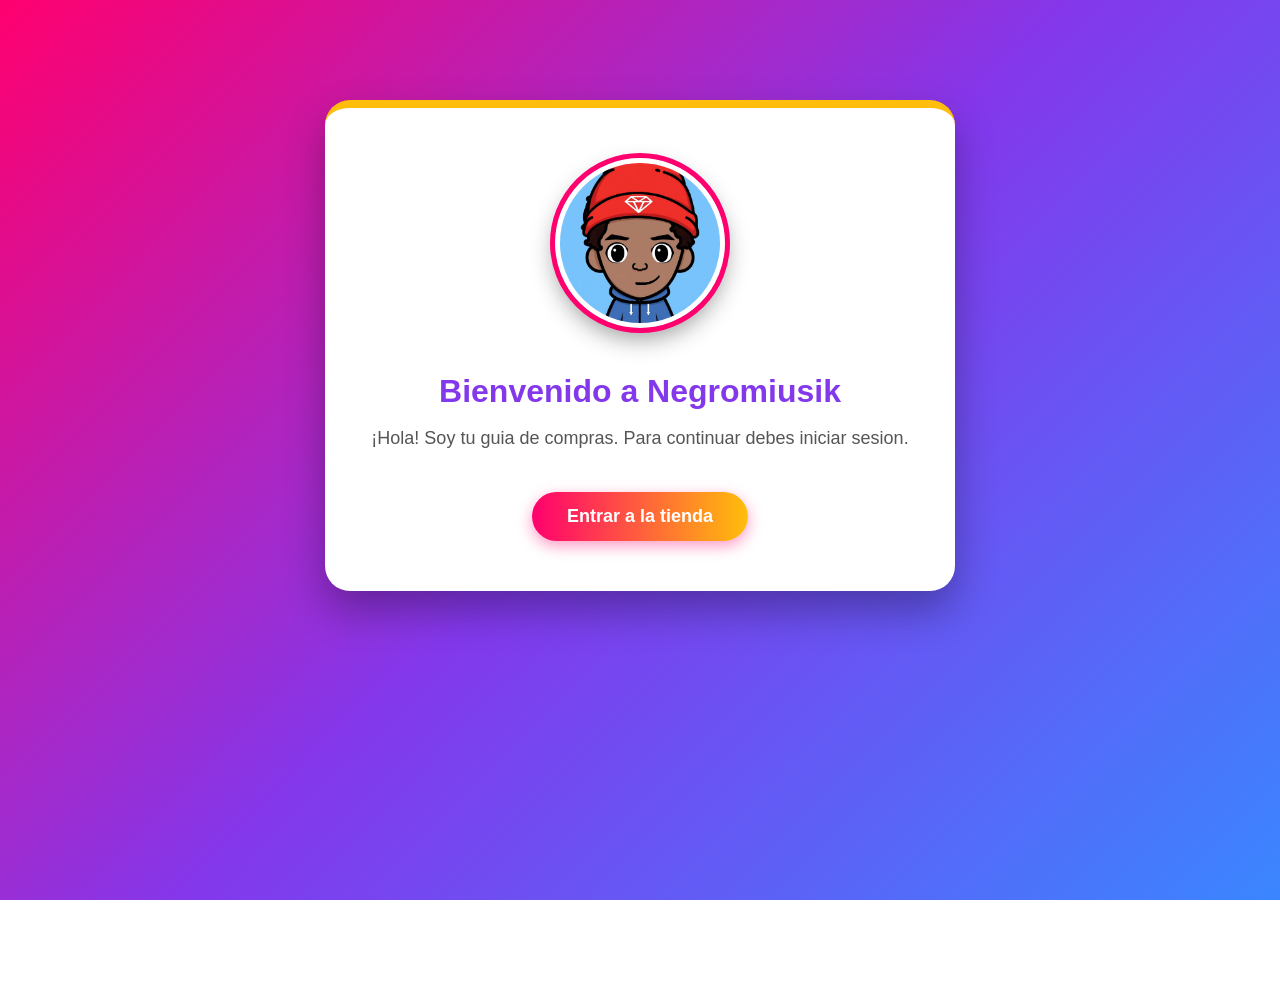
<file: index.html>
<!DOCTYPE html>
<html lang="es">
<head>
    <meta charset="UTF-8">
    <title> Negro miusik</title>
    <link rel="stylesheet" href="css/estilos.css">
</head>
<body>
    <div class="contenedor-inicio">
        <img src="img/bienvenido.jpg" alt="Bienvenido" class="img-bienvenida">
        <h1>Bienvenido a Negromiusik</h1>
        <p>¡Hola! Soy tu guia de compras. Para continuar debes iniciar sesion.</p>
        <a href="login.html" class="btn">Entrar a la tienda</a>
    </div>
</body>
</html>
</file>
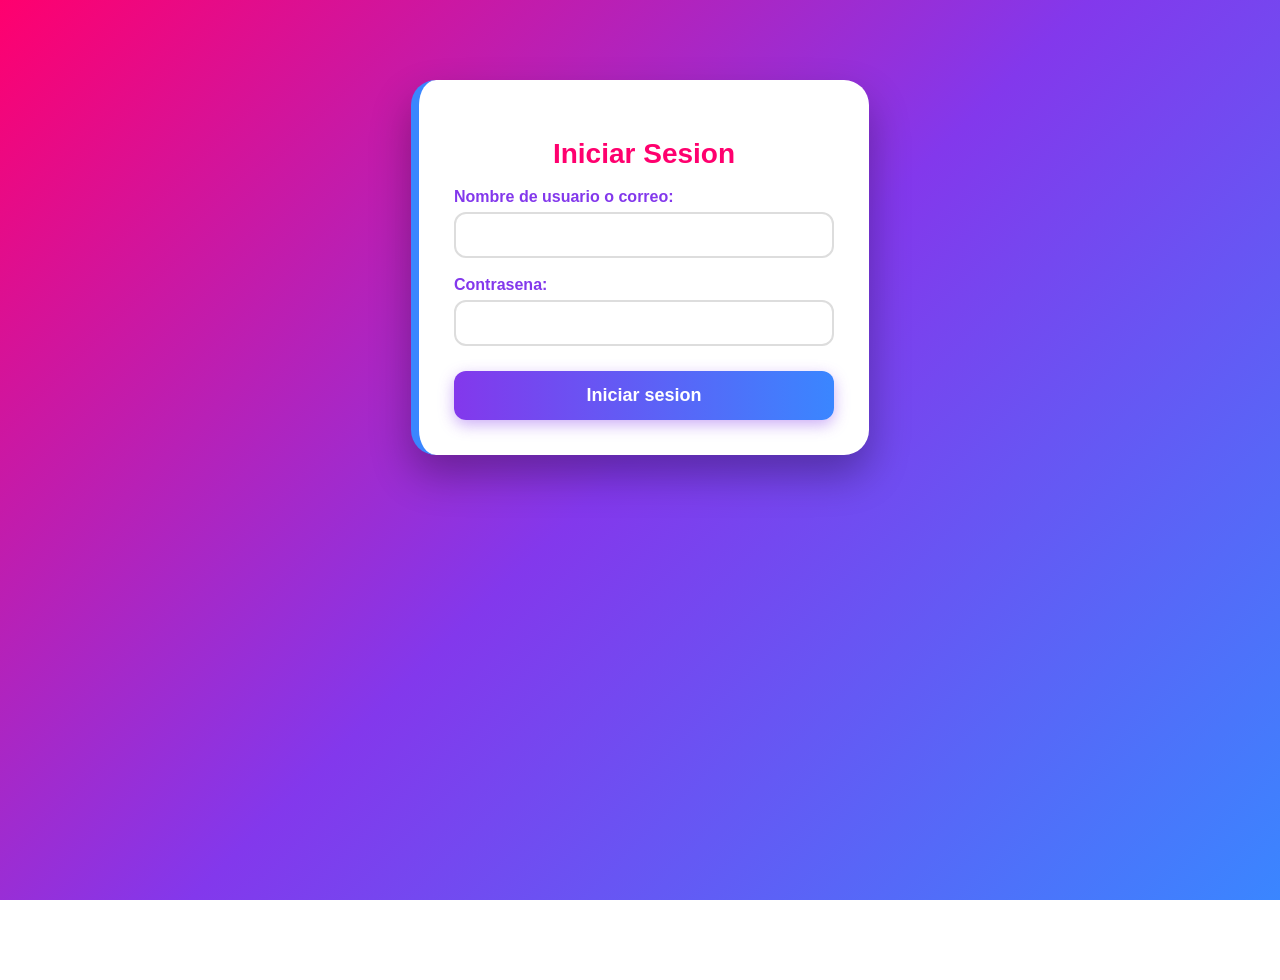
<file: login.html>
<!DOCTYPE html>
<html lang="es">
<head><meta charset="UTF-8"><title>Iniciar Sesion</title><link rel="stylesheet" href="css/estilos.css"></head>
<body>
    <div class="login-container">
        <h2>Iniciar Sesion</h2>
        <form action="tienda.html" method="GET">
            <label>Nombre de usuario o correo:</label>
            <input type="text" name="usuario" required>
            <label>Contrasena:</label>
            <input type="password" name="clave" required>
            <input type="submit" value="Iniciar sesion" class="btn-login">
        </form>
    </div>
</body>
</html>
</file>
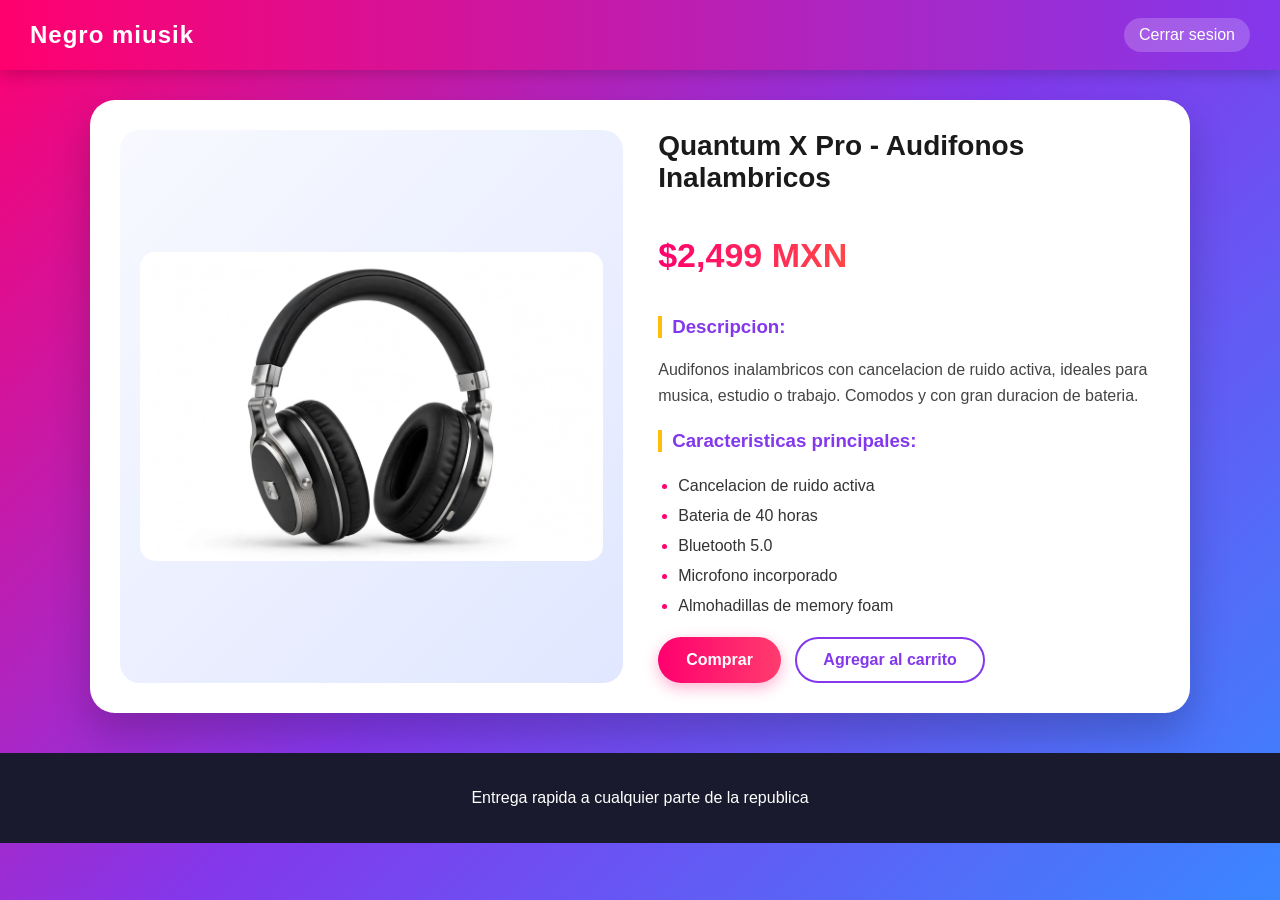
<file: tienda.html>
<!DOCTYPE html>
<html lang="es">
<head>

    <title>Tienda - Producto</title>
    <link rel="stylesheet" href="css/estilos.css">
</head>
<body>
    <header>
        <h2>Negro miusik</h2>
        <a href="login.html">Cerrar sesion</a>
    </header>

    <div class="contenedor-tienda">
        <div class="producto">
            <div class="producto-imagen">
                <img src="img/producto.jpg" alt="Producto">
            </div>
            <div class="producto-info">
                <h1>Quantum X Pro - Audifonos Inalambricos</h1>
                <p class="precio">$2,499 MXN</p>

                <h3>Descripcion:</h3>
                <p>Audifonos inalambricos con cancelacion de ruido activa, ideales para musica, estudio o trabajo. Comodos y con gran duracion de bateria.</p>

                <h3>Caracteristicas principales:</h3>
                <ul>
                    <li>Cancelacion de ruido activa</li>
                    <li>Bateria de 40 horas</li>
                    <li>Bluetooth 5.0</li>
                    <li>Microfono incorporado</li>
                    <li>Almohadillas de memory foam</li>
                </ul>

                <button class="btn-comprar">Comprar</button>
                <button class="btn-carrito">Agregar al carrito</button>
            </div>
        </div>
    </div>

    <footer>
        <p>Entrega rapida a cualquier parte  de la republica</p>
    </footer>
</body>
</html>
</file>
<file: css/estilos.css>
/* VERSION COLORIDA - LLAMATIVA */
body{
    font-family: 'Segoe UI', Arial, sans-serif;
    margin:0;
    min-height:100vh;
    background: linear-gradient(135deg, #ff006e, #8338ec, #3a86ff);
    background-attachment: fixed;
}

/* INICIO - Bienvenida */
.contenedor-inicio{
    width:550px;
    background:white;
    margin:100px auto;
    padding:50px 40px;
    border-radius:25px;
    text-align:center;
    box-shadow: 0 20px 40px rgba(0,0,0,0.3);
    border-top: 8px solid #ffbe0b;
}
.contenedor-inicio h1{
    color:#8338ec;
    font-size:32px;
    margin-bottom:10px;
}
.contenedor-inicio p{
    color:#555;
    font-size:18px;
}
.btn{
    display:inline-block;
    background: linear-gradient(90deg, #ff006e, #ffbe0b);
    color:white;
    padding:14px 35px;
    text-decoration:none;
    margin-top:25px;
    border-radius:30px;
    font-weight:bold;
    font-size:18px;
    box-shadow: 0 5px 15px rgba(255,0,110,0.4);
    transition:0.3s;
}
.btn:hover{
    transform:scale(1.05);
}

/* LOGIN */
.login-container{
    width:380px;
    background:white;
    margin:80px auto;
    padding:35px;
    border-radius:25px;
    box-shadow: 0 20px 40px rgba(0,0,0,0.3);
    border-left: 8px solid #3a86ff;
}
.login-container h2{
    text-align:center;
    color:#ff006e;
    font-size:28px;
    margin-bottom:5px;
}
.login-container label{
    display:block;
    margin-top:18px;
    font-weight:bold;
    color:#8338ec;
}
.login-container input[type="text"],
.login-container input[type="password"]{
    width:100%;
    padding:12px;
    border:2px solid #ddd;
    border-radius:12px;
    margin-top:6px;
    font-size:16px;
    box-sizing:border-box;
}
.login-container input:focus{
    border-color:#3a86ff;
    outline:none;
    box-shadow:0 0 0 3px rgba(58,134,255,0.2);
}
.btn-login{
    width:100%;
    margin-top:25px;
    padding:14px;
    background: linear-gradient(90deg, #8338ec, #3a86ff);
    color:white;
    border:none;
    border-radius:12px;
    cursor:pointer;
    font-size:18px;
    font-weight:bold;
    box-shadow: 0 5px 15px rgba(131,56,236,0.4);
}
.btn-login:hover{
    background: linear-gradient(90deg, #3a86ff, #8338ec);
}
.info{
    font-size:13px;
    color:#666;
    margin-top:15px;
    background:#f0f7ff;
    padding:12px;
    border-radius:10px;
    text-align:center;
    border-left:4px solid #3a86ff;
}

/* TIENDA */
header{
    background: linear-gradient(90deg, #ff006e, #8338ec);
    color:white;
    padding:18px 30px;
    display:flex;
    justify-content:space-between;
    align-items:center;
    box-shadow:0 4px 15px rgba(0,0,0,0.2);
}
header h2{
    margin:0;
    letter-spacing:1px;
}
header a{
    color:white;
    text-decoration:none;
    background:rgba(255,255,255,0.2);
    padding:8px 15px;
    border-radius:20px;
}

.contenedor-tienda{
    width:90%;
    max-width:1100px;
    margin:30px auto;
}
.producto{
    background:white;
    border-radius:25px;
    display:flex;
    padding:30px;
    box-shadow:0 20px 40px rgba(0,0,0,0.2);
    overflow:hidden;
}
.producto-imagen{
    width:48%;
    background: linear-gradient(135deg, #f8f9ff, #e0e7ff);
    border-radius:20px;
    padding:20px;
    display:flex;
    align-items:center;
    justify-content:center;
}
.producto-imagen img{
    width:100%;
    border-radius:15px;
    transition:0.4s;
}
.producto-imagen img:hover{
    transform:scale(1.05);
}
.producto-info{
    width:52%;
    padding-left:35px;
}
.producto-info h1{
    color:#1a1a1a;
    font-size:28px;
    margin-top:0;
}
.precio{
    font-size:34px;
    font-weight:900;
    background: linear-gradient(90deg, #ff006e, #ffbe0b);
    -webkit-background-clip: text;
    -webkit-text-fill-color: transparent;
    background-clip: text;
}
.producto-info h3{
    color:#8338ec;
    margin-top:22px;
    border-left:4px solid #ffbe0b;
    padding-left:10px;
}
.producto-info p{
    color:#444;
    line-height:1.6;
}
.producto-info ul{
    margin-left:0;
    padding-left:20px;
}
.producto-info li{
    padding:6px 0;
    color:#333;
}
.producto-info li::marker{
    color:#ff006e;
}

.btn-comprar{
    background: linear-gradient(90deg, #ff006e, #ff3c6e);
    color:white;
    border:none;
    padding:14px 28px;
    border-radius:30px;
    cursor:pointer;
    font-weight:bold;
    font-size:16px;
    margin-right:10px;
    box-shadow:0 5px 15px rgba(255,0,110,0.3);
    transition:0.3s;
}
.btn-comprar:hover{transform:translateY(-2px); box-shadow:0 8px 20px rgba(255,0,110,0.4);}

.btn-carrito{
    background:white;
    color:#8338ec;
    border:2px solid #8338ec;
    padding:12px 26px;
    border-radius:30px;
    cursor:pointer;
    font-weight:bold;
    font-size:16px;
    transition:0.3s;
}
.btn-carrito:hover{
    background:#8338ec;
    color:white;
}

footer{
    text-align:center;
    padding:20px;
    background:#1a1a2e;
    color:white;
    margin-top:40px;
}

@media(max-width:700px){
    .producto{flex-direction:column;}
    .producto-imagen, .producto-info{width:100%; padding:15px 0;}
    .contenedor-inicio, .login-container{width:90%;}
}


/* Foto de bienvenida - colorida */
.img-bienvenida{
    width:160px;
    height:160px;
    border-radius:50%;
    object-fit:cover;
    border:5px solid #fff;
    outline:5px solid #ff006e;
    box-shadow:0 10px 25px rgba(0,0,0,0.4);
    margin-bottom:20px;
    transition:0.3s;
}
.img-bienvenida:hover{
    transform:scale(1.08) rotate(2deg);
}
</file>
